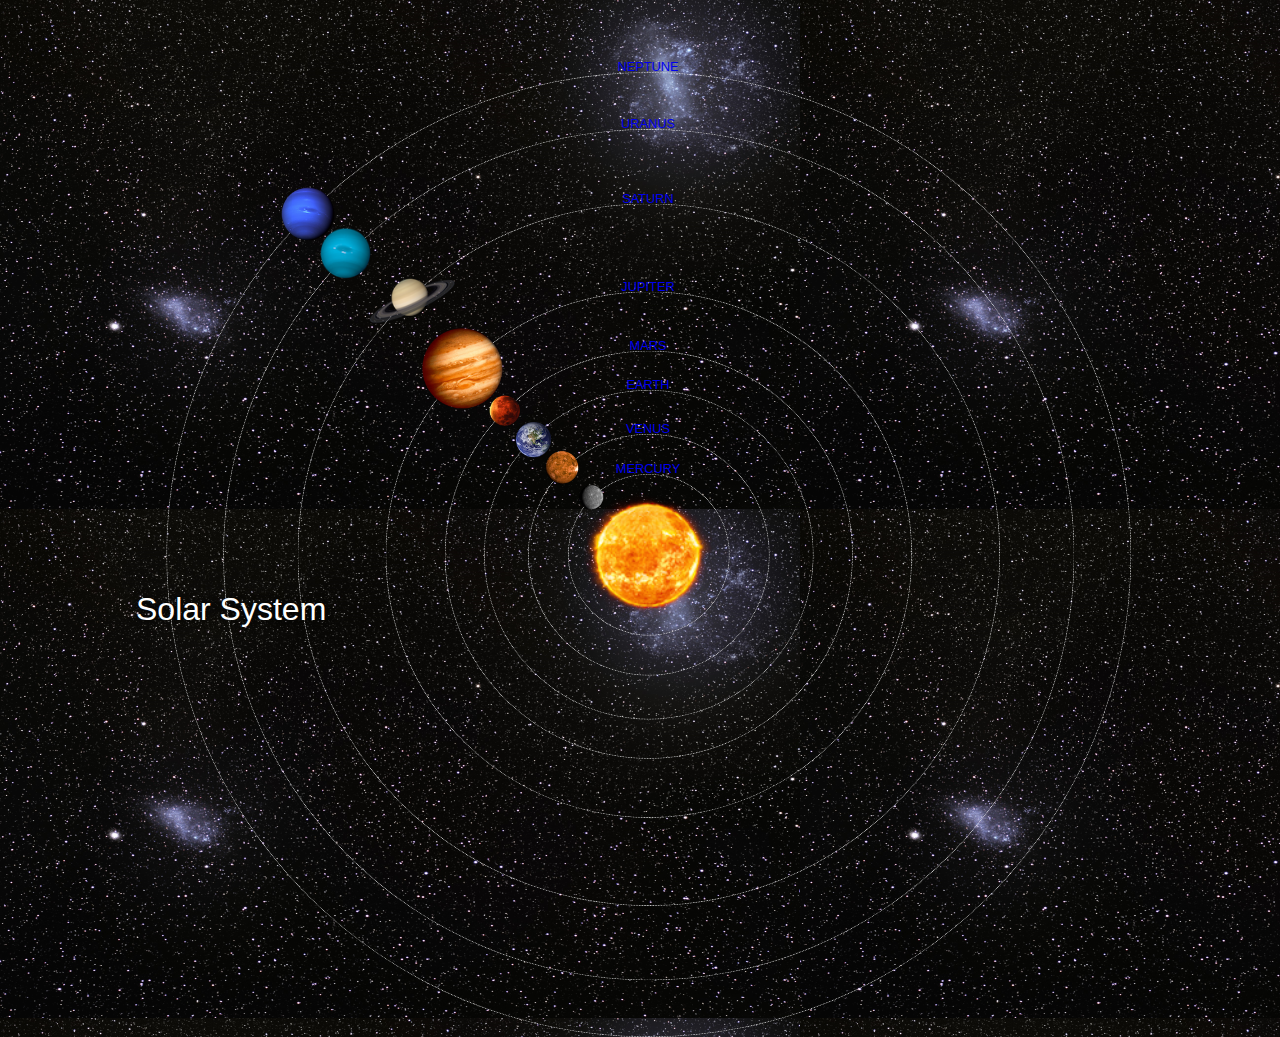
<file: index.html>
<!DOCTYPE html>
<html>
    <head>
        <title>Solar System</title>
        <link rel="stylesheet" href="style.css" />
    </head>
    <body>
        <div id="container">
            <h1>Solar System</h1>
            <a href="sun.html"><img src="images/sun.png" id="sun" /></a>

            <div id="neptune-orbit">
                <a href="neptune.html"><img src="images/neptune.png" id="neptune" /></a>
            </div>
            <div id="neptune-label" class="label-box">
                <a href="neptune.html">NEPTUNE</a>
            </div>

            <div id="uranus-orbit">
                <a href="uranus.html"><img src="images/uranus.png" id="uranus"/></a>
            </div>
            <div id="uranus-label" class="label-box">
                <a href="uranus.html">URANUS</a>
            </div>

            <div id="saturn-orbit">
                <a href="saturn.html"><img src="images/saturn.png" id="saturn"/></a>
            </div>
            <div id="saturn-label" class="label-box">
                <a href="saturn.html">SATURN</a>
            </div>

            <div id="jupiter-orbit">
                <a href="jupiter.html"><img src="images/jupiter.png" id="jupiter"/></a>
            </div>
            <div id="jupiter-label" class="label-box">
                <a href="jupiter.html">JUPITER</a>
            </div>

             <div id="mars-orbit">
                <a href="mars.html"><img src="images/mars.png" id="mars"/></a>
            </div>
            <div id="mars-label" class="label-box">
                <a href="mars.html">MARS</a>
            </div>

            <div id="earth-orbit">
                <a href="earth.html"><img src="images/earth.png" id="earth"/></a>
            </div>
            <div id="earth-label" class="label-box">
                <a href="earth.html">EARTH</a>
            </div>

            <div id="venus-orbit">
                <a href="venus.html"><img src="images/venus.png" id="venus"/></a>
            </div>
            <div id="venus-label" class="label-box">
                <a href="venus.html">VENUS</a>
            </div>

            <div id="mercury-orbit">
                <a href="mercury.html"><img src="images/mercury.png" id="mercury"/></a>
            </div>
            <div id="mercury-label" class="label-box">
                <a href="mercury.html">MERCURY</a>
            </div>
        </div>
    </body>
</html>
</file>
<file: style.css>
body{
    width: 100%;
    height: 100%;
    background: url('images/space.png');
    overflow: hidden;
}

h1{
    font-family: sans-serif;
    font-weight: 100;
    font-size: 40px;
    text-shadow: 0 0 10px #000000;
   color: white;
}
/*========================= SUN ============================ */

#sun{
    position: absolute;
    z-index: 1000;
    width: 160px;
    bottom: 10px;
    left: 50%;
    margin-left: -80px;
}

/*=========================  NEPTUNE =========================*/

#neptune{
    width: 66px;
    height: 66px;
    margin: 143px;
    z-index: 1000;
    animation: spin-right 8s linear infinite;
    -webkit-animation: spin-right 8s linear infinite;
}

#neptune-orbit{
    position: absolute;
    width: 1204px;
    height: 1204px;
    bottom: -512px;
    left: 50%;
    margin-left: -602px;
    border: 1px dotted white;
    border-radius: 50%;
    animation: spin-left 14s linear infinite;
    -webkit-animation: spin-left 14s linear infinite;
}

#neptune-label{
    bottom: 692px;
}
/*=========================  URANUS =========================*/

#uranus{
    width: 66px;
    height: 66px;
    margin: 120px;
    z-index: 1000;
    animation: spin-right 8s linear infinite;
    -webkit-animation: spin-right 8s linear infinite;
}

#uranus-orbit{
    position: absolute;
    width: 1062px;
    height: 1062px;
    bottom: -441px;
    left: 50%;
    margin-left: -531px;
    border: 1px dotted white;
    border-radius: 50%;
    animation: spin-left 15s linear infinite;
    -webkit-animation: spin-left 15s linear infinite;
}

#uranus-label{
    bottom: 620px;
}

/*=========================  SATURN =========================*/

#saturn{
    width: 110px;
    margin: 85px;
    z-index: 1000;
    animation: spin-right 13s linear infinite;
    -webkit-animation: spin-right 13s linear infinite;
}

#saturn-orbit{
    position: absolute;
    width: 876px;
    height: 876px;
    bottom: -348px;
    left: 50%;
    margin-left: -438px;
    border: 1px dotted white;
    border-radius: 50%;
    animation: spin-left 13s linear infinite;
    -webkit-animation: spin-left 13s linear infinite;
}

#saturn-label{
    bottom: 527px;
}

/*=========================  JUPITER =========================*/

#jupiter{
    width: 100px;
    height: 100px;
    margin: 45px;
    z-index: 1000;
    animation: spin-right 10s linear infinite;
    -webkit-animation: spin-right 10s linear infinite;
}

#jupiter-orbit{
    position: absolute;
    width: 656px;
    height: 656px;
    bottom: -238px;
    left: 50%;
    margin-left: -328px;
    border: 1px dotted white;
    border-radius: 50%;
    animation: spin-left 10s linear infinite;
    -webkit-animation: spin-left 10s linear infinite;
}

#jupiter-label{
    bottom: 417px;
}

/*==================== MARS ====================*/

#mars {
    width: 38px;
    height: 38px;
    margin: 55px;
    z-index: 1000;
    animation: spin-right 3s linear infinite;
    -webkit-animation: spin-right 3s linear infinite;
}

#mars-orbit {
    position: absolute;
    width: 508px;
    height: 508px;
    bottom: -164px;
    left: 50%;
    margin-left: -254px;
    border: 1px dotted white;
    border-radius: 50%;
    animation: spin-left 4s linear infinite;
    -webkit-animation: spin-left 4s linear infinite;
}

#mars-label{
    bottom: 343px;
}

/*==================== EARTH ====================*/

#earth {
    width: 50px;
    height: 50px;
    margin: 36px;
    z-index: 1000;
    animation: spin-right 3s linear infinite;
    -webkit-animation: spin-right 3s linear infinite;
}

#earth-orbit {
    position: absolute;
    width: 410px;
    height: 410px;
    bottom: -115px;
    left: 50%;
    margin-left: -205px;
    border: 1px dotted white;
    border-radius: 50%;
    animation: spin-left 5s linear infinite;
    -webkit-animation: spin-left 5s linear infinite;
}

#earth-label{
    bottom: 294px;
}

/*==================== VENUS ====================*/

#venus {
    width: 50px;
    height: 50px;
    margin: 16px;
    z-index: 1000;
}

#venus-orbit {
    position: absolute;
    width: 300px;
    height: 300px;
    bottom: -60px;
    left: 50%;
    margin-left: -150px;
    border: 1px dotted white;
    border-radius: 50%;
    animation: spin-left 4s linear infinite;
    -webkit-animation: spin-left 4s linear infinite;
}

#venus-label{
    bottom: 239px;
}

/*==================== MERCURY ====================*/

#mercury {
    width: 40px;
    height: 40px;
    margin: 8px;
    z-index: 1000;
}

#mercury-orbit {
    position: absolute;
    z-index: 1;
    width: 200px;
    height: 200px;
    bottom: -10px;
    left: 50%;
    margin-left: -100px;
    border: 1px dotted white;
    border-radius: 50%;
    animation: spin-left 2s linear infinite;
    -webkit-animation: spin-left 2s linear infinite;
}

#mercury-label{
    bottom: 189px;
}

/*=========================  PLEASE REMOVE =========================*/

#container{
    transform: scale(0.8, 0.8) translate(0, 700px);
}

/*=========================  LABEL BOX =========================*/

.label-box{
    position: absolute;
    width: 150px;
    left: 50%;
    margin-left: -75px;
    text-align: center;
    color: white;
    font-weight: 100;
    font-family: sans-serif;
}

.label-box a{
    text-decoration: none;
    padding: 0;
    margin: 0;
}

.label-box a:visited{
    color: white;
}

/*=========================  ANIMATION =========================*/
    
@keyframes spin-left{
    100%{
        transform: rotate(-360deg);
        -webkit-transform: rotate(-360deg);
    }
}

@keyframes spin-right{
    100%{
        transform: rotate(360deg);
        -webkit-transform: rotate(360deg);
    }
}
body{
    width: 100%;
    height: 100%;
    background: url('images/space.png');
    overflow: hidden;
}

h1{
    font-family: sans-serif;
    font-weight: 100;
    font-size: 40px;
    text-shadow: 0 0 10px #000000;
   color: white;
}
/*========================= SUN ============================ */

#sun{
    position: absolute;
    z-index: 1000;
    width: 160px;
    bottom: 10px;
    left: 50%;
    margin-left: -80px;
}

/*=========================  NEPTUNE =========================*/

#neptune{
    width: 66px;
    height: 66px;
    margin: 143px;
    z-index: 1000;
    animation: spin-right 8s linear infinite;
    -webkit-animation: spin-right 8s linear infinite;
}

#neptune-orbit{
    position: absolute;
    width: 1204px;
    height: 1204px;
    bottom: -512px;
    left: 50%;
    margin-left: -602px;
    border: 1px dotted white;
    border-radius: 50%;
    animation: spin-left 14s linear infinite;
    -webkit-animation: spin-left 14s linear infinite;
}

#neptune-label{
    bottom: 692px;
}
/*=========================  URANUS =========================*/

#uranus{
    width: 66px;
    height: 66px;
    margin: 120px;
    z-index: 1000;
    animation: spin-right 8s linear infinite;
    -webkit-animation: spin-right 8s linear infinite;
}

#uranus-orbit{
    position: absolute;
    width: 1062px;
    height: 1062px;
    bottom: -441px;
    left: 50%;
    margin-left: -531px;
    border: 1px dotted white;
    border-radius: 50%;
    animation: spin-left 15s linear infinite;
    -webkit-animation: spin-left 15s linear infinite;
}

#uranus-label{
    bottom: 620px;
}

/*=========================  SATURN =========================*/

#saturn{
    width: 110px;
    margin: 85px;
    z-index: 1000;
    animation: spin-right 13s linear infinite;
    -webkit-animation: spin-right 13s linear infinite;
}

#saturn-orbit{
    position: absolute;
    width: 876px;
    height: 876px;
    bottom: -348px;
    left: 50%;
    margin-left: -438px;
    border: 1px dotted white;
    border-radius: 50%;
    animation: spin-left 13s linear infinite;
    -webkit-animation: spin-left 13s linear infinite;
}

#saturn-label{
    bottom: 527px;
}

/*=========================  JUPITER =========================*/

#jupiter{
    width: 100px;
    height: 100px;
    margin: 45px;
    z-index: 1000;
    animation: spin-right 10s linear infinite;
    -webkit-animation: spin-right 10s linear infinite;
}

#jupiter-orbit{
    position: absolute;
    width: 656px;
    height: 656px;
    bottom: -238px;
    left: 50%;
    margin-left: -328px;
    border: 1px dotted white;
    border-radius: 50%;
    animation: spin-left 10s linear infinite;
    -webkit-animation: spin-left 10s linear infinite;
}

#jupiter-label{
    bottom: 417px;
}

/*==================== MARS ====================*/

#mars {
    width: 38px;
    height: 38px;
    margin: 55px;
    z-index: 1000;
    animation: spin-right 3s linear infinite;
    -webkit-animation: spin-right 3s linear infinite;
}

#mars-orbit {
    position: absolute;
    width: 508px;
    height: 508px;
    bottom: -164px;
    left: 50%;
    margin-left: -254px;
    border: 1px dotted white;
    border-radius: 50%;
    animation: spin-left 4s linear infinite;
    -webkit-animation: spin-left 4s linear infinite;
}

#mars-label{
    bottom: 343px;
}

/*==================== EARTH ====================*/

#earth {
    width: 50px;
    height: 50px;
    margin: 36px;
    z-index: 1000;
    animation: spin-right 3s linear infinite;
    -webkit-animation: spin-right 3s linear infinite;
}

#earth-orbit {
    position: absolute;
    width: 410px;
    height: 410px;
    bottom: -115px;
    left: 50%;
    margin-left: -205px;
    border: 1px dotted white;
    border-radius: 50%;
    animation: spin-left 5s linear infinite;
    -webkit-animation: spin-left 5s linear infinite;
}

#earth-label{
    bottom: 294px;
}

/*==================== VENUS ====================*/

#venus {
    width: 50px;
    height: 50px;
    margin: 16px;
    z-index: 1000;
}

#venus-orbit {
    position: absolute;
    width: 300px;
    height: 300px;
    bottom: -60px;
    left: 50%;
    margin-left: -150px;
    border: 1px dotted white;
    border-radius: 50%;
    animation: spin-left 4s linear infinite;
    -webkit-animation: spin-left 4s linear infinite;
}

#venus-label{
    bottom: 239px;
}

/*==================== MERCURY ====================*/

#mercury {
    width: 40px;
    height: 40px;
    margin: 8px;
    z-index: 1000;
}

#mercury-orbit {
    position: absolute;
    z-index: 1;
    width: 200px;
    height: 200px;
    bottom: -10px;
    left: 50%;
    margin-left: -100px;
    border: 1px dotted white;
    border-radius: 50%;
    animation: spin-left 2s linear infinite;
    -webkit-animation: spin-left 2s linear infinite;
}

#mercury-label{
    bottom: 189px;
}

/*=========================  PLEASE REMOVE =========================*/

#container{
    transform: scale(0.8, 0.8) translate(0, 700px);
}

/*=========================  LABEL BOX =========================*/

.label-box{
    position: absolute;
    width: 150px;
    left: 50%;
    margin-left: -75px;
    text-align: center;
    color: white;
    font-weight: 100;
    font-family: sans-serif;
}

.label-box a{
    text-decoration: none;
    padding: 0;
    margin: 0;
}

.label-box a:visited{
    color: white;
}

/*=========================  ANIMATION =========================*/
    
@keyframes spin-left{
    100%{
        transform: rotate(-360deg);
        -webkit-transform: rotate(-360deg);
    }
}

@keyframes spin-right{
    100%{
        transform: rotate(360deg);
        -webkit-transform: rotate(360deg);
    }
}
body{
    width: 100%;
    height: 100%;
    background: url('images/space.png');
    overflow: hidden;
}

h1{
    font-family: sans-serif;
    font-weight: 100;
    font-size: 40px;
    text-shadow: 0 0 10px #000000;
   color: white;
}
/*========================= SUN ============================ */

#sun{
    position: absolute;
    z-index: 1000;
    width: 160px;
    bottom: 10px;
    left: 50%;
    margin-left: -80px;
}

/*=========================  NEPTUNE =========================*/

#neptune{
    width: 66px;
    height: 66px;
    margin: 143px;
    z-index: 1000;
    animation: spin-right 8s linear infinite;
    -webkit-animation: spin-right 8s linear infinite;
}

#neptune-orbit{
    position: absolute;
    width: 1204px;
    height: 1204px;
    bottom: -512px;
    left: 50%;
    margin-left: -602px;
    border: 1px dotted white;
    border-radius: 50%;
    animation: spin-left 14s linear infinite;
    -webkit-animation: spin-left 14s linear infinite;
}

#neptune-label{
    bottom: 692px;
}
/*=========================  URANUS =========================*/

#uranus{
    width: 66px;
    height: 66px;
    margin: 120px;
    z-index: 1000;
    animation: spin-right 8s linear infinite;
    -webkit-animation: spin-right 8s linear infinite;
}

#uranus-orbit{
    position: absolute;
    width: 1062px;
    height: 1062px;
    bottom: -441px;
    left: 50%;
    margin-left: -531px;
    border: 1px dotted white;
    border-radius: 50%;
    animation: spin-left 15s linear infinite;
    -webkit-animation: spin-left 15s linear infinite;
}

#uranus-label{
    bottom: 620px;
}

/*=========================  SATURN =========================*/

#saturn{
    width: 110px;
    margin: 85px;
    z-index: 1000;
    animation: spin-right 13s linear infinite;
    -webkit-animation: spin-right 13s linear infinite;
}

#saturn-orbit{
    position: absolute;
    width: 876px;
    height: 876px;
    bottom: -348px;
    left: 50%;
    margin-left: -438px;
    border: 1px dotted white;
    border-radius: 50%;
    animation: spin-left 13s linear infinite;
    -webkit-animation: spin-left 13s linear infinite;
}

#saturn-label{
    bottom: 527px;
}

/*=========================  JUPITER =========================*/

#jupiter{
    width: 100px;
    height: 100px;
    margin: 45px;
    z-index: 1000;
    animation: spin-right 10s linear infinite;
    -webkit-animation: spin-right 10s linear infinite;
}

#jupiter-orbit{
    position: absolute;
    width: 656px;
    height: 656px;
    bottom: -238px;
    left: 50%;
    margin-left: -328px;
    border: 1px dotted white;
    border-radius: 50%;
    animation: spin-left 10s linear infinite;
    -webkit-animation: spin-left 10s linear infinite;
}

#jupiter-label{
    bottom: 417px;
}

/*==================== MARS ====================*/

#mars {
    width: 38px;
    height: 38px;
    margin: 55px;
    z-index: 1000;
    animation: spin-right 3s linear infinite;
    -webkit-animation: spin-right 3s linear infinite;
}

#mars-orbit {
    position: absolute;
    width: 508px;
    height: 508px;
    bottom: -164px;
    left: 50%;
    margin-left: -254px;
    border: 1px dotted white;
    border-radius: 50%;
    animation: spin-left 4s linear infinite;
    -webkit-animation: spin-left 4s linear infinite;
}

#mars-label{
    bottom: 343px;
}

/*==================== EARTH ====================*/

#earth {
    width: 50px;
    height: 50px;
    margin: 36px;
    z-index: 1000;
    animation: spin-right 3s linear infinite;
    -webkit-animation: spin-right 3s linear infinite;
}

#earth-orbit {
    position: absolute;
    width: 410px;
    height: 410px;
    bottom: -115px;
    left: 50%;
    margin-left: -205px;
    border: 1px dotted white;
    border-radius: 50%;
    animation: spin-left 5s linear infinite;
    -webkit-animation: spin-left 5s linear infinite;
}

#earth-label{
    bottom: 294px;
}

/*==================== VENUS ====================*/

#venus {
    width: 50px;
    height: 50px;
    margin: 16px;
    z-index: 1000;
}

#venus-orbit {
    position: absolute;
    width: 300px;
    height: 300px;
    bottom: -60px;
    left: 50%;
    margin-left: -150px;
    border: 1px dotted white;
    border-radius: 50%;
    animation: spin-left 4s linear infinite;
    -webkit-animation: spin-left 4s linear infinite;
}

#venus-label{
    bottom: 239px;
}

/*==================== MERCURY ====================*/

#mercury {
    width: 40px;
    height: 40px;
    margin: 8px;
    z-index: 1000;
}

#mercury-orbit {
    position: absolute;
    z-index: 1;
    width: 200px;
    height: 200px;
    bottom: -10px;
    left: 50%;
    margin-left: -100px;
    border: 1px dotted white;
    border-radius: 50%;
    animation: spin-left 2s linear infinite;
    -webkit-animation: spin-left 2s linear infinite;
}

#mercury-label{
    bottom: 189px;
}

/*=========================  PLEASE REMOVE =========================*/

#container{
    transform: scale(0.8, 0.8) translate(0, 700px);
}

/*=========================  LABEL BOX =========================*/

.label-box{
    position: absolute;
    width: 150px;
    left: 50%;
    margin-left: -75px;
    text-align: center;
    color: white;
    font-weight: 100;
    font-family: sans-serif;
}

.label-box a{
    text-decoration: none;
    padding: 0;
    margin: 0;
}

.label-box a:visited{
    color: white;
}

/*=========================  ANIMATION =========================*/
    
@keyframes spin-left{
    100%{
        transform: rotate(-360deg);
        -webkit-transform: rotate(-360deg);
    }
}

@keyframes spin-right{
    100%{
        transform: rotate(360deg);
        -webkit-transform: rotate(360deg);
    }
}
body{
    width: 100%;
    height: 100%;
    background: url('images/space.png');
    overflow: hidden;
}

h1{
    font-family: sans-serif;
    font-weight: 100;
    font-size: 40px;
    text-shadow: 0 0 10px #000000;
   color: white;
}
/*========================= SUN ============================ */

#sun{
    position: absolute;
    z-index: 1000;
    width: 160px;
    bottom: 10px;
    left: 50%;
    margin-left: -80px;
}

/*=========================  NEPTUNE =========================*/

#neptune{
    width: 66px;
    height: 66px;
    margin: 143px;
    z-index: 1000;
    animation: spin-right 8s linear infinite;
    -webkit-animation: spin-right 8s linear infinite;
}

#neptune-orbit{
    position: absolute;
    width: 1204px;
    height: 1204px;
    bottom: -512px;
    left: 50%;
    margin-left: -602px;
    border: 1px dotted white;
    border-radius: 50%;
    animation: spin-left 14s linear infinite;
    -webkit-animation: spin-left 14s linear infinite;
}

#neptune-label{
    bottom: 692px;
}
/*=========================  URANUS =========================*/

#uranus{
    width: 66px;
    height: 66px;
    margin: 120px;
    z-index: 1000;
    animation: spin-right 8s linear infinite;
    -webkit-animation: spin-right 8s linear infinite;
}

#uranus-orbit{
    position: absolute;
    width: 1062px;
    height: 1062px;
    bottom: -441px;
    left: 50%;
    margin-left: -531px;
    border: 1px dotted white;
    border-radius: 50%;
    animation: spin-left 15s linear infinite;
    -webkit-animation: spin-left 15s linear infinite;
}

#uranus-label{
    bottom: 620px;
}

/*=========================  SATURN =========================*/

#saturn{
    width: 110px;
    margin: 85px;
    z-index: 1000;
    animation: spin-right 13s linear infinite;
    -webkit-animation: spin-right 13s linear infinite;
}

#saturn-orbit{
    position: absolute;
    width: 876px;
    height: 876px;
    bottom: -348px;
    left: 50%;
    margin-left: -438px;
    border: 1px dotted white;
    border-radius: 50%;
    animation: spin-left 13s linear infinite;
    -webkit-animation: spin-left 13s linear infinite;
}

#saturn-label{
    bottom: 527px;
}

/*=========================  JUPITER =========================*/

#jupiter{
    width: 100px;
    height: 100px;
    margin: 45px;
    z-index: 1000;
    animation: spin-right 10s linear infinite;
    -webkit-animation: spin-right 10s linear infinite;
}

#jupiter-orbit{
    position: absolute;
    width: 656px;
    height: 656px;
    bottom: -238px;
    left: 50%;
    margin-left: -328px;
    border: 1px dotted white;
    border-radius: 50%;
    animation: spin-left 10s linear infinite;
    -webkit-animation: spin-left 10s linear infinite;
}

#jupiter-label{
    bottom: 417px;
}

/*==================== MARS ====================*/

#mars {
    width: 38px;
    height: 38px;
    margin: 55px;
    z-index: 1000;
    animation: spin-right 3s linear infinite;
    -webkit-animation: spin-right 3s linear infinite;
}

#mars-orbit {
    position: absolute;
    width: 508px;
    height: 508px;
    bottom: -164px;
    left: 50%;
    margin-left: -254px;
    border: 1px dotted white;
    border-radius: 50%;
    animation: spin-left 4s linear infinite;
    -webkit-animation: spin-left 4s linear infinite;
}

#mars-label{
    bottom: 343px;
}

/*==================== EARTH ====================*/

#earth {
    width: 50px;
    height: 50px;
    margin: 36px;
    z-index: 1000;
    animation: spin-right 3s linear infinite;
    -webkit-animation: spin-right 3s linear infinite;
}

#earth-orbit {
    position: absolute;
    width: 410px;
    height: 410px;
    bottom: -115px;
    left: 50%;
    margin-left: -205px;
    border: 1px dotted white;
    border-radius: 50%;
    animation: spin-left 5s linear infinite;
    -webkit-animation: spin-left 5s linear infinite;
}

#earth-label{
    bottom: 294px;
}

/*==================== VENUS ====================*/

#venus {
    width: 50px;
    height: 50px;
    margin: 16px;
    z-index: 1000;
}

#venus-orbit {
    position: absolute;
    width: 300px;
    height: 300px;
    bottom: -60px;
    left: 50%;
    margin-left: -150px;
    border: 1px dotted white;
    border-radius: 50%;
    animation: spin-left 4s linear infinite;
    -webkit-animation: spin-left 4s linear infinite;
}

#venus-label{
    bottom: 239px;
}

/*==================== MERCURY ====================*/

#mercury {
    width: 40px;
    height: 40px;
    margin: 8px;
    z-index: 1000;
}

#mercury-orbit {
    position: absolute;
    z-index: 1;
    width: 200px;
    height: 200px;
    bottom: -10px;
    left: 50%;
    margin-left: -100px;
    border: 1px dotted white;
    border-radius: 50%;
    animation: spin-left 2s linear infinite;
    -webkit-animation: spin-left 2s linear infinite;
}

#mercury-label{
    bottom: 189px;
}

/*=========================  PLEASE REMOVE =========================*/

#container{
    transform: scale(0.8, 0.8) translate(0, 700px);
}

/*=========================  LABEL BOX =========================*/

.label-box{
    position: absolute;
    width: 150px;
    left: 50%;
    margin-left: -75px;
    text-align: center;
    color: white;
    font-weight: 100;
    font-family: sans-serif;
}

.label-box a{
    text-decoration: none;
    padding: 0;
    margin: 0;
}

.label-box a:visited{
    color: white;
}

/*=========================  ANIMATION =========================*/
    
@keyframes spin-left{
    100%{
        transform: rotate(-360deg);
        -webkit-transform: rotate(-360deg);
    }
}

@keyframes spin-right{
    100%{
        transform: rotate(360deg);
        -webkit-transform: rotate(360deg);
    }
}
body{
    width: 100%;
    height: 100%;
    background: url('images/space.png');
    overflow: hidden;
}

h1{
    font-family: sans-serif;
    font-weight: 100;
    font-size: 40px;
    text-shadow: 0 0 10px #000000;
   color: white;
}
/*========================= SUN ============================ */

#sun{
    position: absolute;
    z-index: 1000;
    width: 160px;
    bottom: 10px;
    left: 50%;
    margin-left: -80px;
}

/*=========================  NEPTUNE =========================*/

#neptune{
    width: 66px;
    height: 66px;
    margin: 143px;
    z-index: 1000;
    animation: spin-right 8s linear infinite;
    -webkit-animation: spin-right 8s linear infinite;
}

#neptune-orbit{
    position: absolute;
    width: 1204px;
    height: 1204px;
    bottom: -512px;
    left: 50%;
    margin-left: -602px;
    border: 1px dotted white;
    border-radius: 50%;
    animation: spin-left 14s linear infinite;
    -webkit-animation: spin-left 14s linear infinite;
}

#neptune-label{
    bottom: 692px;
}
/*=========================  URANUS =========================*/

#uranus{
    width: 66px;
    height: 66px;
    margin: 120px;
    z-index: 1000;
    animation: spin-right 8s linear infinite;
    -webkit-animation: spin-right 8s linear infinite;
}

#uranus-orbit{
    position: absolute;
    width: 1062px;
    height: 1062px;
    bottom: -441px;
    left: 50%;
    margin-left: -531px;
    border: 1px dotted white;
    border-radius: 50%;
    animation: spin-left 15s linear infinite;
    -webkit-animation: spin-left 15s linear infinite;
}

#uranus-label{
    bottom: 620px;
}

/*=========================  SATURN =========================*/

#saturn{
    width: 110px;
    margin: 85px;
    z-index: 1000;
    animation: spin-right 13s linear infinite;
    -webkit-animation: spin-right 13s linear infinite;
}

#saturn-orbit{
    position: absolute;
    width: 876px;
    height: 876px;
    bottom: -348px;
    left: 50%;
    margin-left: -438px;
    border: 1px dotted white;
    border-radius: 50%;
    animation: spin-left 13s linear infinite;
    -webkit-animation: spin-left 13s linear infinite;
}

#saturn-label{
    bottom: 527px;
}

/*=========================  JUPITER =========================*/

#jupiter{
    width: 100px;
    height: 100px;
    margin: 45px;
    z-index: 1000;
    animation: spin-right 10s linear infinite;
    -webkit-animation: spin-right 10s linear infinite;
}

#jupiter-orbit{
    position: absolute;
    width: 656px;
    height: 656px;
    bottom: -238px;
    left: 50%;
    margin-left: -328px;
    border: 1px dotted white;
    border-radius: 50%;
    animation: spin-left 10s linear infinite;
    -webkit-animation: spin-left 10s linear infinite;
}

#jupiter-label{
    bottom: 417px;
}

/*==================== MARS ====================*/

#mars {
    width: 38px;
    height: 38px;
    margin: 55px;
    z-index: 1000;
    animation: spin-right 3s linear infinite;
    -webkit-animation: spin-right 3s linear infinite;
}

#mars-orbit {
    position: absolute;
    width: 508px;
    height: 508px;
    bottom: -164px;
    left: 50%;
    margin-left: -254px;
    border: 1px dotted white;
    border-radius: 50%;
    animation: spin-left 4s linear infinite;
    -webkit-animation: spin-left 4s linear infinite;
}

#mars-label{
    bottom: 343px;
}

/*==================== EARTH ====================*/

#earth {
    width: 50px;
    height: 50px;
    margin: 36px;
    z-index: 1000;
    animation: spin-right 3s linear infinite;
    -webkit-animation: spin-right 3s linear infinite;
}

#earth-orbit {
    position: absolute;
    width: 410px;
    height: 410px;
    bottom: -115px;
    left: 50%;
    margin-left: -205px;
    border: 1px dotted white;
    border-radius: 50%;
    animation: spin-left 5s linear infinite;
    -webkit-animation: spin-left 5s linear infinite;
}

#earth-label{
    bottom: 294px;
}

/*==================== VENUS ====================*/

#venus {
    width: 50px;
    height: 50px;
    margin: 16px;
    z-index: 1000;
}

#venus-orbit {
    position: absolute;
    width: 300px;
    height: 300px;
    bottom: -60px;
    left: 50%;
    margin-left: -150px;
    border: 1px dotted white;
    border-radius: 50%;
    animation: spin-left 4s linear infinite;
    -webkit-animation: spin-left 4s linear infinite;
}

#venus-label{
    bottom: 239px;
}

/*==================== MERCURY ====================*/

#mercury {
    width: 40px;
    height: 40px;
    margin: 8px;
    z-index: 1000;
}

#mercury-orbit {
    position: absolute;
    z-index: 1;
    width: 200px;
    height: 200px;
    bottom: -10px;
    left: 50%;
    margin-left: -100px;
    border: 1px dotted white;
    border-radius: 50%;
    animation: spin-left 2s linear infinite;
    -webkit-animation: spin-left 2s linear infinite;
}

#mercury-label{
    bottom: 189px;
}

/*=========================  PLEASE REMOVE =========================*/

#container{
    transform: scale(0.8, 0.8) translate(0, 700px);
}

/*=========================  LABEL BOX =========================*/

.label-box{
    position: absolute;
    width: 150px;
    left: 50%;
    margin-left: -75px;
    text-align: center;
    color: white;
    font-weight: 100;
    font-family: sans-serif;
}

.label-box a{
    text-decoration: none;
    padding: 0;
    margin: 0;
}

.label-box a:visited{
    color: white;
}

/*=========================  ANIMATION =========================*/
    
@keyframes spin-left{
    100%{
        transform: rotate(-360deg);
        -webkit-transform: rotate(-360deg);
    }
}

@keyframes spin-right{
    100%{
        transform: rotate(360deg);
        -webkit-transform: rotate(360deg);
    }
}
body{
    width: 100%;
    height: 100%;
    background: url('images/space.png');
    overflow: hidden;
}

h1{
    font-family: sans-serif;
    font-weight: 100;
    font-size: 40px;
    text-shadow: 0 0 10px #000000;
   color: white;
}
/*========================= SUN ============================ */

#sun{
    position: absolute;
    z-index: 1000;
    width: 160px;
    bottom: 10px;
    left: 50%;
    margin-left: -80px;
}

/*=========================  NEPTUNE =========================*/

#neptune{
    width: 66px;
    height: 66px;
    margin: 143px;
    z-index: 1000;
    animation: spin-right 8s linear infinite;
    -webkit-animation: spin-right 8s linear infinite;
}

#neptune-orbit{
    position: absolute;
    width: 1204px;
    height: 1204px;
    bottom: -512px;
    left: 50%;
    margin-left: -602px;
    border: 1px dotted white;
    border-radius: 50%;
    animation: spin-left 14s linear infinite;
    -webkit-animation: spin-left 14s linear infinite;
}

#neptune-label{
    bottom: 692px;
}
/*=========================  URANUS =========================*/

#uranus{
    width: 66px;
    height: 66px;
    margin: 120px;
    z-index: 1000;
    animation: spin-right 8s linear infinite;
    -webkit-animation: spin-right 8s linear infinite;
}

#uranus-orbit{
    position: absolute;
    width: 1062px;
    height: 1062px;
    bottom: -441px;
    left: 50%;
    margin-left: -531px;
    border: 1px dotted white;
    border-radius: 50%;
    animation: spin-left 15s linear infinite;
    -webkit-animation: spin-left 15s linear infinite;
}

#uranus-label{
    bottom: 620px;
}

/*=========================  SATURN =========================*/

#saturn{
    width: 110px;
    margin: 85px;
    z-index: 1000;
    animation: spin-right 13s linear infinite;
    -webkit-animation: spin-right 13s linear infinite;
}

#saturn-orbit{
    position: absolute;
    width: 876px;
    height: 876px;
    bottom: -348px;
    left: 50%;
    margin-left: -438px;
    border: 1px dotted white;
    border-radius: 50%;
    animation: spin-left 13s linear infinite;
    -webkit-animation: spin-left 13s linear infinite;
}

#saturn-label{
    bottom: 527px;
}

/*=========================  JUPITER =========================*/

#jupiter{
    width: 100px;
    height: 100px;
    margin: 45px;
    z-index: 1000;
    animation: spin-right 10s linear infinite;
    -webkit-animation: spin-right 10s linear infinite;
}

#jupiter-orbit{
    position: absolute;
    width: 656px;
    height: 656px;
    bottom: -238px;
    left: 50%;
    margin-left: -328px;
    border: 1px dotted white;
    border-radius: 50%;
    animation: spin-left 10s linear infinite;
    -webkit-animation: spin-left 10s linear infinite;
}

#jupiter-label{
    bottom: 417px;
}

/*==================== MARS ====================*/

#mars {
    width: 38px;
    height: 38px;
    margin: 55px;
    z-index: 1000;
    animation: spin-right 3s linear infinite;
    -webkit-animation: spin-right 3s linear infinite;
}

#mars-orbit {
    position: absolute;
    width: 508px;
    height: 508px;
    bottom: -164px;
    left: 50%;
    margin-left: -254px;
    border: 1px dotted white;
    border-radius: 50%;
    animation: spin-left 4s linear infinite;
    -webkit-animation: spin-left 4s linear infinite;
}

#mars-label{
    bottom: 343px;
}

/*==================== EARTH ====================*/

#earth {
    width: 50px;
    height: 50px;
    margin: 36px;
    z-index: 1000;
    animation: spin-right 3s linear infinite;
    -webkit-animation: spin-right 3s linear infinite;
}

#earth-orbit {
    position: absolute;
    width: 410px;
    height: 410px;
    bottom: -115px;
    left: 50%;
    margin-left: -205px;
    border: 1px dotted white;
    border-radius: 50%;
    animation: spin-left 5s linear infinite;
    -webkit-animation: spin-left 5s linear infinite;
}

#earth-label{
    bottom: 294px;
}

/*==================== VENUS ====================*/

#venus {
    width: 50px;
    height: 50px;
    margin: 16px;
    z-index: 1000;
}

#venus-orbit {
    position: absolute;
    width: 300px;
    height: 300px;
    bottom: -60px;
    left: 50%;
    margin-left: -150px;
    border: 1px dotted white;
    border-radius: 50%;
    animation: spin-left 4s linear infinite;
    -webkit-animation: spin-left 4s linear infinite;
}

#venus-label{
    bottom: 239px;
}

/*==================== MERCURY ====================*/

#mercury {
    width: 40px;
    height: 40px;
    margin: 8px;
    z-index: 1000;
}

#mercury-orbit {
    position: absolute;
    z-index: 1;
    width: 200px;
    height: 200px;
    bottom: -10px;
    left: 50%;
    margin-left: -100px;
    border: 1px dotted white;
    border-radius: 50%;
    animation: spin-left 2s linear infinite;
    -webkit-animation: spin-left 2s linear infinite;
}

#mercury-label{
    bottom: 189px;
}

/*=========================  PLEASE REMOVE =========================*/

#container{
    transform: scale(0.8, 0.8) translate(0, 700px);
}

/*=========================  LABEL BOX =========================*/

.label-box{
    position: absolute;
    width: 150px;
    left: 50%;
    margin-left: -75px;
    text-align: center;
    color: white;
    font-weight: 100;
    font-family: sans-serif;
}

.label-box a{
    text-decoration: none;
    padding: 0;
    margin: 0;
}

.label-box a:visited{
    color: white;
}

/*=========================  ANIMATION =========================*/
    
@keyframes spin-left{
    100%{
        transform: rotate(-360deg);
        -webkit-transform: rotate(-360deg);
    }
}

@keyframes spin-right{
    100%{
        transform: rotate(360deg);
        -webkit-transform: rotate(360deg);
    }
}
body{
    width: 100%;
    height: 100%;
    background: url('images/space.png');
    overflow: hidden;
}

h1{
    font-family: sans-serif;
    font-weight: 100;
    font-size: 40px;
    text-shadow: 0 0 10px #000000;
   color: white;
}
/*========================= SUN ============================ */

#sun{
    position: absolute;
    z-index: 1000;
    width: 160px;
    bottom: 10px;
    left: 50%;
    margin-left: -80px;
}

/*=========================  NEPTUNE =========================*/

#neptune{
    width: 66px;
    height: 66px;
    margin: 143px;
    z-index: 1000;
    animation: spin-right 8s linear infinite;
    -webkit-animation: spin-right 8s linear infinite;
}

#neptune-orbit{
    position: absolute;
    width: 1204px;
    height: 1204px;
    bottom: -512px;
    left: 50%;
    margin-left: -602px;
    border: 1px dotted white;
    border-radius: 50%;
    animation: spin-left 14s linear infinite;
    -webkit-animation: spin-left 14s linear infinite;
}

#neptune-label{
    bottom: 692px;
}
/*=========================  URANUS =========================*/

#uranus{
    width: 66px;
    height: 66px;
    margin: 120px;
    z-index: 1000;
    animation: spin-right 8s linear infinite;
    -webkit-animation: spin-right 8s linear infinite;
}

#uranus-orbit{
    position: absolute;
    width: 1062px;
    height: 1062px;
    bottom: -441px;
    left: 50%;
    margin-left: -531px;
    border: 1px dotted white;
    border-radius: 50%;
    animation: spin-left 15s linear infinite;
    -webkit-animation: spin-left 15s linear infinite;
}

#uranus-label{
    bottom: 620px;
}

/*=========================  SATURN =========================*/

#saturn{
    width: 110px;
    margin: 85px;
    z-index: 1000;
    animation: spin-right 13s linear infinite;
    -webkit-animation: spin-right 13s linear infinite;
}

#saturn-orbit{
    position: absolute;
    width: 876px;
    height: 876px;
    bottom: -348px;
    left: 50%;
    margin-left: -438px;
    border: 1px dotted white;
    border-radius: 50%;
    animation: spin-left 13s linear infinite;
    -webkit-animation: spin-left 13s linear infinite;
}

#saturn-label{
    bottom: 527px;
}

/*=========================  JUPITER =========================*/

#jupiter{
    width: 100px;
    height: 100px;
    margin: 45px;
    z-index: 1000;
    animation: spin-right 10s linear infinite;
    -webkit-animation: spin-right 10s linear infinite;
}

#jupiter-orbit{
    position: absolute;
    width: 656px;
    height: 656px;
    bottom: -238px;
    left: 50%;
    margin-left: -328px;
    border: 1px dotted white;
    border-radius: 50%;
    animation: spin-left 10s linear infinite;
    -webkit-animation: spin-left 10s linear infinite;
}

#jupiter-label{
    bottom: 417px;
}

/*==================== MARS ====================*/

#mars {
    width: 38px;
    height: 38px;
    margin: 55px;
    z-index: 1000;
    animation: spin-right 3s linear infinite;
    -webkit-animation: spin-right 3s linear infinite;
}

#mars-orbit {
    position: absolute;
    width: 508px;
    height: 508px;
    bottom: -164px;
    left: 50%;
    margin-left: -254px;
    border: 1px dotted white;
    border-radius: 50%;
    animation: spin-left 4s linear infinite;
    -webkit-animation: spin-left 4s linear infinite;
}

#mars-label{
    bottom: 343px;
}

/*==================== EARTH ====================*/

#earth {
    width: 50px;
    height: 50px;
    margin: 36px;
    z-index: 1000;
    animation: spin-right 3s linear infinite;
    -webkit-animation: spin-right 3s linear infinite;
}

#earth-orbit {
    position: absolute;
    width: 410px;
    height: 410px;
    bottom: -115px;
    left: 50%;
    margin-left: -205px;
    border: 1px dotted white;
    border-radius: 50%;
    animation: spin-left 5s linear infinite;
    -webkit-animation: spin-left 5s linear infinite;
}

#earth-label{
    bottom: 294px;
}

/*==================== VENUS ====================*/

#venus {
    width: 50px;
    height: 50px;
    margin: 16px;
    z-index: 1000;
}

#venus-orbit {
    position: absolute;
    width: 300px;
    height: 300px;
    bottom: -60px;
    left: 50%;
    margin-left: -150px;
    border: 1px dotted white;
    border-radius: 50%;
    animation: spin-left 4s linear infinite;
    -webkit-animation: spin-left 4s linear infinite;
}

#venus-label{
    bottom: 239px;
}

/*==================== MERCURY ====================*/

#mercury {
    width: 40px;
    height: 40px;
    margin: 8px;
    z-index: 1000;
}

#mercury-orbit {
    position: absolute;
    z-index: 1;
    width: 200px;
    height: 200px;
    bottom: -10px;
    left: 50%;
    margin-left: -100px;
    border: 1px dotted white;
    border-radius: 50%;
    animation: spin-left 2s linear infinite;
    -webkit-animation: spin-left 2s linear infinite;
}

#mercury-label{
    bottom: 189px;
}

/*=========================  PLEASE REMOVE =========================*/

#container{
    transform: scale(0.8, 0.8) translate(0, 700px);
}

/*=========================  LABEL BOX =========================*/

.label-box{
    position: absolute;
    width: 150px;
    left: 50%;
    margin-left: -75px;
    text-align: center;
    color: white;
    font-weight: 100;
    font-family: sans-serif;
}

.label-box a{
    text-decoration: none;
    padding: 0;
    margin: 0;
}

.label-box a:visited{
    color: white;
}

/*=========================  ANIMATION =========================*/
    
@keyframes spin-left{
    100%{
        transform: rotate(-360deg);
        -webkit-transform: rotate(-360deg);
    }
}

@keyframes spin-right{
    100%{
        transform: rotate(360deg);
        -webkit-transform: rotate(360deg);
    }
}
body{
    width: 100%;
    height: 100%;
    background: url('images/space.png');
    overflow: hidden;
}

h1{
    font-family: sans-serif;
    font-weight: 100;
    font-size: 40px;
    text-shadow: 0 0 10px #000000;
   color: white;
}
/*========================= SUN ============================ */

#sun{
    position: absolute;
    z-index: 1000;
    width: 160px;
    bottom: 10px;
    left: 50%;
    margin-left: -80px;
}

/*=========================  NEPTUNE =========================*/

#neptune{
    width: 66px;
    height: 66px;
    margin: 143px;
    z-index: 1000;
    animation: spin-right 8s linear infinite;
    -webkit-animation: spin-right 8s linear infinite;
}

#neptune-orbit{
    position: absolute;
    width: 1204px;
    height: 1204px;
    bottom: -512px;
    left: 50%;
    margin-left: -602px;
    border: 1px dotted white;
    border-radius: 50%;
    animation: spin-left 14s linear infinite;
    -webkit-animation: spin-left 14s linear infinite;
}

#neptune-label{
    bottom: 692px;
}
/*=========================  URANUS =========================*/

#uranus{
    width: 66px;
    height: 66px;
    margin: 120px;
    z-index: 1000;
    animation: spin-right 8s linear infinite;
    -webkit-animation: spin-right 8s linear infinite;
}

#uranus-orbit{
    position: absolute;
    width: 1062px;
    height: 1062px;
    bottom: -441px;
    left: 50%;
    margin-left: -531px;
    border: 1px dotted white;
    border-radius: 50%;
    animation: spin-left 15s linear infinite;
    -webkit-animation: spin-left 15s linear infinite;
}

#uranus-label{
    bottom: 620px;
}

/*=========================  SATURN =========================*/

#saturn{
    width: 110px;
    margin: 85px;
    z-index: 1000;
    animation: spin-right 13s linear infinite;
    -webkit-animation: spin-right 13s linear infinite;
}

#saturn-orbit{
    position: absolute;
    width: 876px;
    height: 876px;
    bottom: -348px;
    left: 50%;
    margin-left: -438px;
    border: 1px dotted white;
    border-radius: 50%;
    animation: spin-left 13s linear infinite;
    -webkit-animation: spin-left 13s linear infinite;
}

#saturn-label{
    bottom: 527px;
}

/*=========================  JUPITER =========================*/

#jupiter{
    width: 100px;
    height: 100px;
    margin: 45px;
    z-index: 1000;
    animation: spin-right 10s linear infinite;
    -webkit-animation: spin-right 10s linear infinite;
}

#jupiter-orbit{
    position: absolute;
    width: 656px;
    height: 656px;
    bottom: -238px;
    left: 50%;
    margin-left: -328px;
    border: 1px dotted white;
    border-radius: 50%;
    animation: spin-left 10s linear infinite;
    -webkit-animation: spin-left 10s linear infinite;
}

#jupiter-label{
    bottom: 417px;
}

/*==================== MARS ====================*/

#mars {
    width: 38px;
    height: 38px;
    margin: 55px;
    z-index: 1000;
    animation: spin-right 3s linear infinite;
    -webkit-animation: spin-right 3s linear infinite;
}

#mars-orbit {
    position: absolute;
    width: 508px;
    height: 508px;
    bottom: -164px;
    left: 50%;
    margin-left: -254px;
    border: 1px dotted white;
    border-radius: 50%;
    animation: spin-left 4s linear infinite;
    -webkit-animation: spin-left 4s linear infinite;
}

#mars-label{
    bottom: 343px;
}

/*==================== EARTH ====================*/

#earth {
    width: 50px;
    height: 50px;
    margin: 36px;
    z-index: 1000;
    animation: spin-right 3s linear infinite;
    -webkit-animation: spin-right 3s linear infinite;
}

#earth-orbit {
    position: absolute;
    width: 410px;
    height: 410px;
    bottom: -115px;
    left: 50%;
    margin-left: -205px;
    border: 1px dotted white;
    border-radius: 50%;
    animation: spin-left 5s linear infinite;
    -webkit-animation: spin-left 5s linear infinite;
}

#earth-label{
    bottom: 294px;
}

/*==================== VENUS ====================*/

#venus {
    width: 50px;
    height: 50px;
    margin: 16px;
    z-index: 1000;
}

#venus-orbit {
    position: absolute;
    width: 300px;
    height: 300px;
    bottom: -60px;
    left: 50%;
    margin-left: -150px;
    border: 1px dotted white;
    border-radius: 50%;
    animation: spin-left 4s linear infinite;
    -webkit-animation: spin-left 4s linear infinite;
}

#venus-label{
    bottom: 239px;
}

/*==================== MERCURY ====================*/

#mercury {
    width: 40px;
    height: 40px;
    margin: 8px;
    z-index: 1000;
}

#mercury-orbit {
    position: absolute;
    z-index: 1;
    width: 200px;
    height: 200px;
    bottom: -10px;
    left: 50%;
    margin-left: -100px;
    border: 1px dotted white;
    border-radius: 50%;
    animation: spin-left 2s linear infinite;
    -webkit-animation: spin-left 2s linear infinite;
}

#mercury-label{
    bottom: 189px;
}

/*=========================  PLEASE REMOVE =========================*/

#container{
    transform: scale(0.8, 0.8) translate(0, 700px);
}

/*=========================  LABEL BOX =========================*/

.label-box{
    position: absolute;
    width: 150px;
    left: 50%;
    margin-left: -75px;
    text-align: center;
    color: white;
    font-weight: 100;
    font-family: sans-serif;
}

.label-box a{
    text-decoration: none;
    padding: 0;
    margin: 0;
}

.label-box a:visited{
    color: white;
}

/*=========================  ANIMATION =========================*/
    
@keyframes spin-left{
    100%{
        transform: rotate(-360deg);
        -webkit-transform: rotate(-360deg);
    }
}

@keyframes spin-right{
    100%{
        transform: rotate(360deg);
        -webkit-transform: rotate(360deg);
    }
}
</file>
